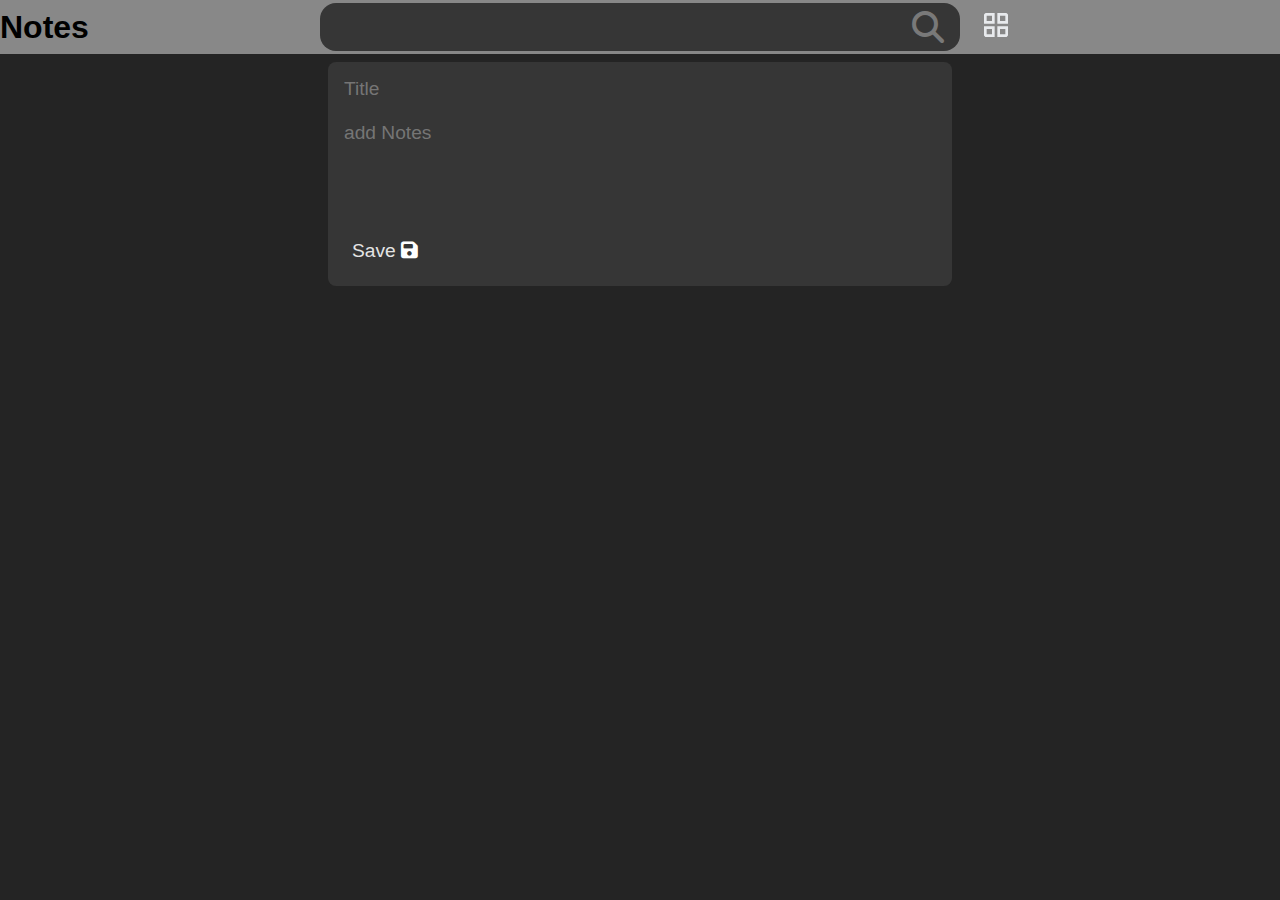
<file: index.html>
<!DOCTYPE html>
<html lang="en">
  <head>
    <meta charset="UTF-8" />
    <meta name="viewport" content="width=device-width, initial-scale=1.0" />
    <title>Notes</title>
    <link rel="stylesheet" href="./src/style.css" />
    <link
      rel="stylesheet"
      href="https://cdnjs.cloudflare.com/ajax/libs/font-awesome/6.5.1/css/all.min.css"
    />
    <!-- <script
      src="https://kit.fontawesome.com/95875897b7.js"
      crossorigin="anonymous"
    ></script> -->
    <!-- <link
      rel="stylesheet"
      href="https://fonts.googleapis.com/css2?family=Material+Symbols+Outlined:opsz,wght,FILL,GRAD@24,400,0,0"
    /> -->
  </head>
  <body>
    <header>
      <div>
        <h1>Notes</h1>
      </div>
      <div>
        <div class="search">
            <input type="text" />
            <button class="fa-solid fa-search bin"></button>
          </div>
      </div>
      <div>
        <div class="settings">
          <img src="./src/assets/gridView.svg" alt="" class="toggleView" id="toggleView">
        </div>
      </div>
    </header>

    <main>
      <div class="container">
        <div class="addNote">
          <textarea name="" id="noteTitle" placeholder="Title"></textarea>
          <textarea
            name=""
            id="noteText"
            rows="5"
            placeholder="add Notes"
          ></textarea>
          <button id="addBtn" class="btn">
            Save <i class="fa-solid fa-save" style="color: white"></i>
          </button>
        </div>

        <div class="notes" id="notes"></div>
      </div>
    </main>
    <script src="./src/app.js"></script>
  </body>
</html>
</file>
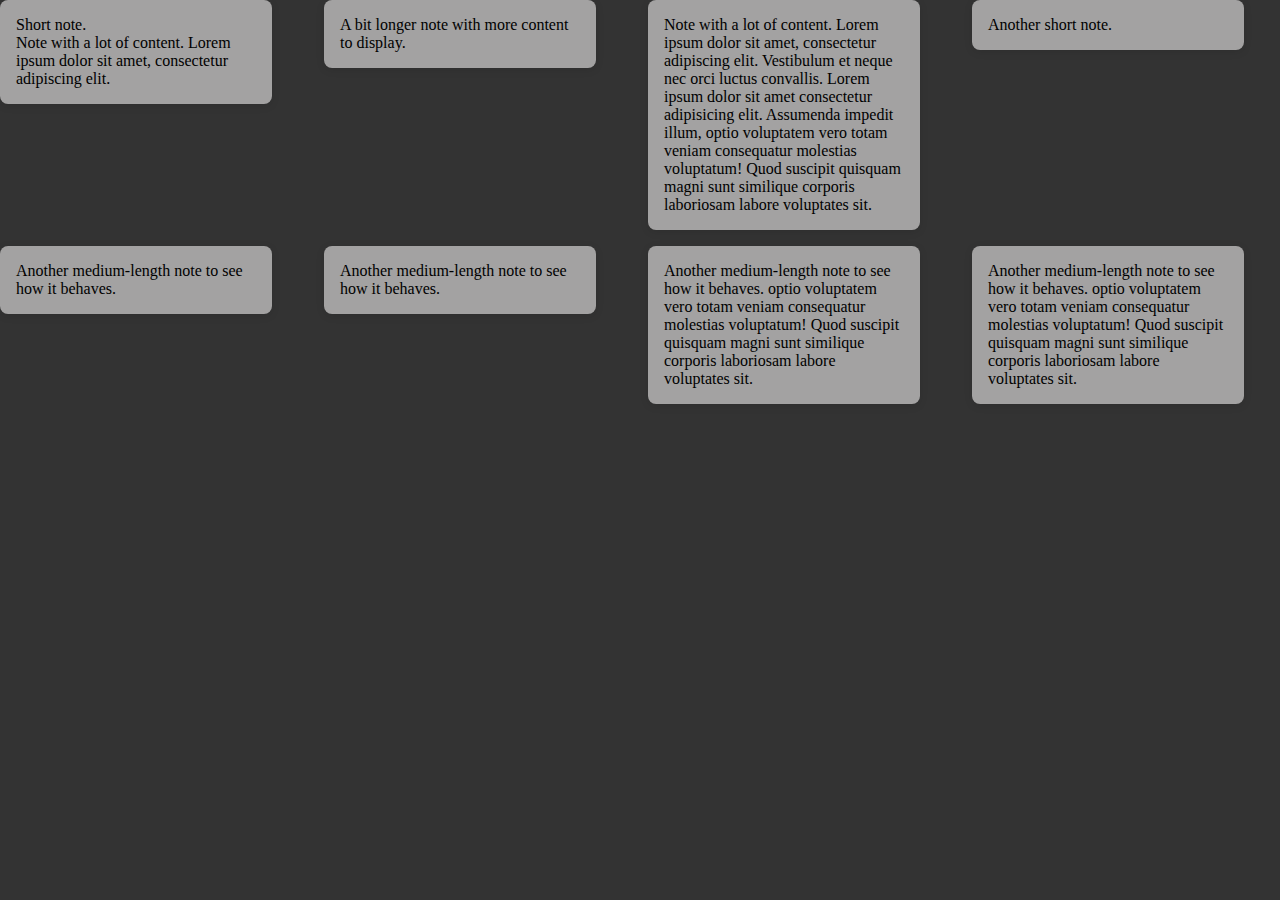
<file: src/learnt/Pin.html>
<!DOCTYPE html>
<html>
  <head>
    <title>My Grid Layout</title>
    <style>
      * {
        margin: 0;
        padding: 0;
      }
      .grid-container {
        display: grid;
        grid-template-columns: repeat(4, 1fr);
        grid-template-rows: masonry;
        align-items: start;
        gap: 1rem;
        
      }

      .note {
        background-color: rgb(163, 162, 162);
        padding: 16px;
        border-radius: 8px;
        box-shadow: 0 2px 8px rgba(0, 0, 0, 0.1);
        width: 15rem;
        /* height: fit-content; */
        /* margin: 15px 10px; */
      }
    </style>
  </head>
  <body style="background-color: #333">
    <div class="grid-container">
      <div class="note">
        Short note. <br />
        Note with a lot of content. Lorem ipsum dolor sit amet, consectetur
        adipiscing elit.
      </div>
      <div class="note">A bit longer note with more content to display.</div>
      <div class="note">
        Note with a lot of content. Lorem ipsum dolor sit amet, consectetur
        adipiscing elit. Vestibulum et neque nec orci luctus convallis. Lorem
        ipsum dolor sit amet consectetur adipisicing elit. Assumenda impedit
        illum, optio voluptatem vero totam veniam consequatur molestias
        voluptatum! Quod suscipit quisquam magni sunt similique corporis
        laboriosam labore voluptates sit.
      </div>
      <div class="note">Another short note.</div>
      <div class="note">Another medium-length note to see how it behaves.</div>
      <div class="note">Another medium-length note to see how it behaves.</div>
      <div class="note">
        Another medium-length note to see how it behaves. optio voluptatem vero
        totam veniam consequatur molestias voluptatum! Quod suscipit quisquam
        magni sunt similique corporis laboriosam labore voluptates sit.
      </div>
      <div class="note">
        Another medium-length note to see how it behaves. optio voluptatem vero
        totam veniam consequatur molestias voluptatum! Quod suscipit quisquam
        magni sunt similique corporis laboriosam labore voluptates sit.
      </div>
    </div>
  </body>
</html>
</file>
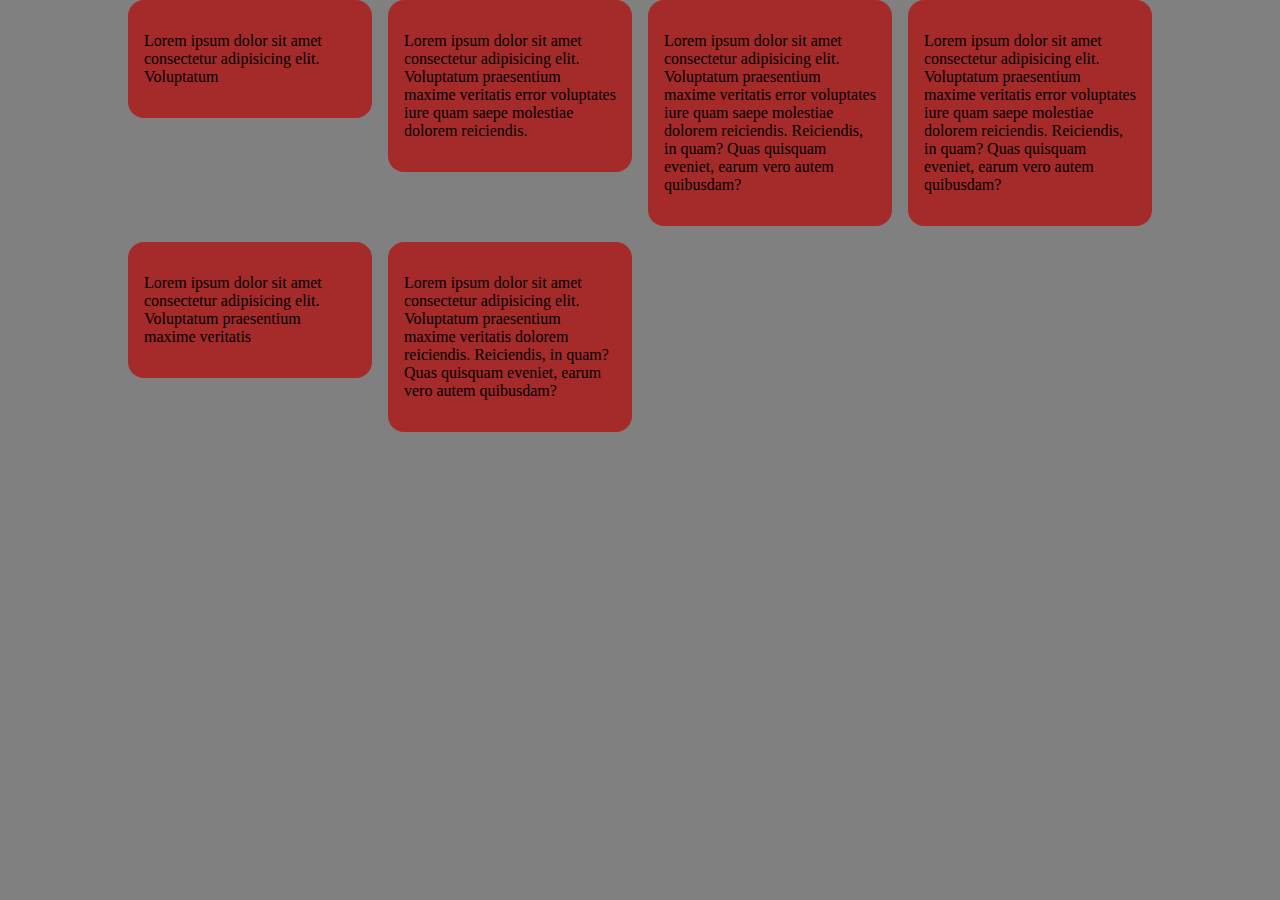
<file: src/learnt/pingrid.html>
<!DOCTYPE html>
<html lang="en">
  <head>
    <meta charset="UTF-8" />
    <meta name="viewport" content="width=device-width, initial-scale=1.0" />
    <title>Document</title>
    <style>
        body{
            background-color: gray;
            margin: 0;
            padding: 0;
        }
        .container{
            display: grid;
           width: 80%;
           margin: auto;
            gap: 1rem;
            grid-template-columns: repeat(auto-fill, minmax(200px, 1fr));
        }
        .item{
             background-color: brown;
            border-radius: 1rem;
            padding: 1rem;
            height: fit-content;
        }
    </style>
  </head>
  <body>
    <div class="container">
      <div class="item">
        <p>
          Lorem ipsum dolor sit amet consectetur adipisicing elit. Voluptatum
        </p>
      </div>

      <div class="item">
        <p>
          Lorem ipsum dolor sit amet consectetur adipisicing elit. Voluptatum
          praesentium maxime veritatis error voluptates iure quam saepe
          molestiae dolorem reiciendis.
        </p>
      </div>

      <div class="item">
        <p>
          Lorem ipsum dolor sit amet consectetur adipisicing elit. Voluptatum
          praesentium maxime veritatis error voluptates iure quam saepe
          molestiae dolorem reiciendis. Reiciendis, in quam? Quas quisquam
          eveniet, earum vero autem quibusdam?
        </p>
      </div>
      <div class="item">
        <p>
          Lorem ipsum dolor sit amet consectetur adipisicing elit. Voluptatum
          praesentium maxime veritatis error voluptates iure quam saepe
          molestiae dolorem reiciendis. Reiciendis, in quam? Quas quisquam
          eveniet, earum vero autem quibusdam?
        </p>
      </div>
      <div class="item">
        <p>
          Lorem ipsum dolor sit amet consectetur adipisicing elit. Voluptatum
          praesentium maxime veritatis 
        </p>
      </div>
      <div class="item">
        <p>
          Lorem ipsum dolor sit amet consectetur adipisicing elit. Voluptatum
          praesentium maxime veritatis dolorem reiciendis. Reiciendis, in quam? Quas quisquam
          eveniet, earum vero autem quibusdam?
        </p>
      </div>
    </div>
  </body>
</html>
</file>
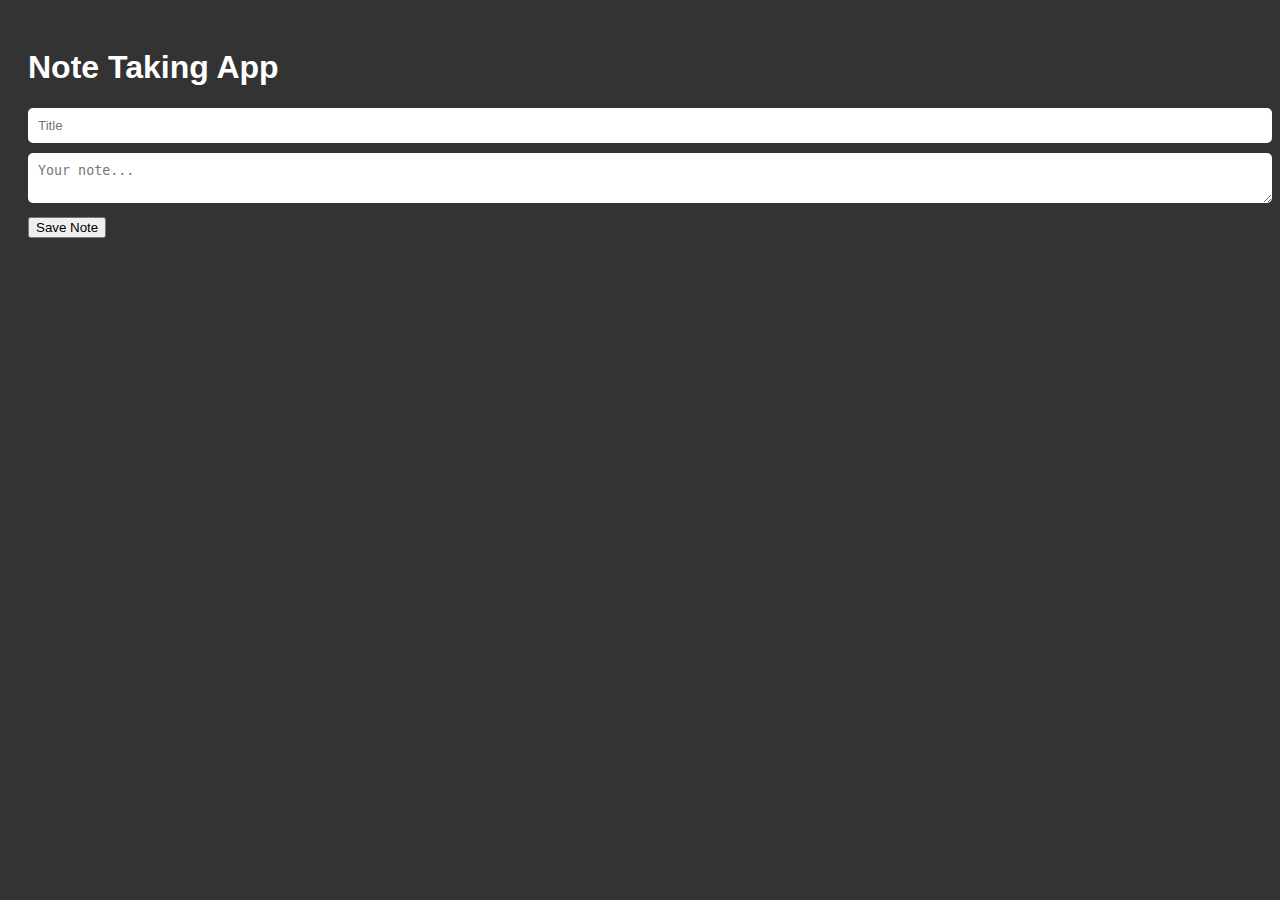
<file: src/learnt/simTex.html>
<!DOCTYPE html>
<html lang="en">
  <head>
    <meta charset="UTF-8" />
    <meta name="viewport" content="width=device-width, initial-scale=1.0" />
    <title>Note Taking App</title>
    <style>
      body {
        font-family: Arial, sans-serif;
        background-color: #333;
        color: #fff;
        padding: 20px;
      }
      #note-form {
        margin-bottom: 20px;
      }
      #note-form input,
      #note-form textarea {
        width: 100%;
        padding: 10px;
        margin-bottom: 10px;
        border: none;
        border-radius: 5px;
      }
      #notes {
        margin-top: 20px;
      }
      .note {
        background-color: #444;
        padding: 10px;
        margin-bottom: 10px;
        border-radius: 5px;
      }
      .note button {
        margin-top: 5px;
        padding: 5px 10px;
        background-color: #555;
        border: none;
        color: #fff;
        cursor: pointer;
        border-radius: 3px;
      }
    </style>
  </head>
  <body>
    <h1>Note Taking App</h1>
    <div id="note-form">
      <input type="text" id="note-title" placeholder="Title" />
      <textarea id="note-content" placeholder="Your note..."></textarea>
      <button onclick="saveNote()">Save Note</button>
      
    </div>
    <div id="notes"></div>

    <script>
      document.addEventListener("DOMContentLoaded", loadNotes);

      function saveNote() {
        const title = document.getElementById("note-title").value;
        const content = document.getElementById("note-content").value;

        if (title === "" || content === "") {
          alert("Please fill out both fields");
          return;
        }

        const note = { title, content };

        let notes = JSON.parse(localStorage.getItem("notes")) || [];
        notes.push(note);

        localStorage.setItem("notes", JSON.stringify(notes));

        document.getElementById("note-title").value = "";
        document.getElementById("note-content").value = "";

        loadNotes();
      }

      function loadNotes() {
        const notes = JSON.parse(localStorage.getItem("notes")) || [];
        const notesContainer = document.getElementById("notes");

        notesContainer.innerHTML = "";

        notes.forEach((note, index) => {
          const noteElement = document.createElement("div");
          noteElement.classList.add("note");
          noteElement.innerHTML = `
            <h3>${note.title}</h3>
            <p>${note.content}</p>
            <button onclick="editNote(${index})">Edit</button>
            <button onclick="deleteNote(${index})">Delete</button>
        `;
          notesContainer.appendChild(noteElement);
        });
      }

      function editNote(index) {
        const notes = JSON.parse(localStorage.getItem("notes"));
        const note = notes[index];

        document.getElementById("note-title").value = note.title;
        document.getElementById("note-content").value = note.content;

        deleteNote(index);
      }

      function deleteNote(index) {
        let notes = JSON.parse(localStorage.getItem("notes"));
        notes.splice(index, 1);
        localStorage.setItem("notes", JSON.stringify(notes));
        loadNotes();
      }
    
    </script>
  </body>
</html>
</file>
<file: src/style.css>
* {
  margin: 0;
  padding: 0;
  box-sizing: border-box;
  font-family: "Poppins", Arial, Helvetica, sans-serif;
  scroll-behavior: smooth;
  transition: 1s;
}

body {
  margin: 0;
  background-color: #242424;
  /* background: url(./assets/blockView.svg); */
}
header {
  display: grid;
  grid-template-columns: 1fr 50% 1fr;
  background-color: #888888;
  padding: 0.2rem 0;
  justify-content: center;
  align-items: center;
  gap: 1rem;
}
button {
  border: none;
  outline: none;
  cursor: pointer;
  background-color: transparent;
  color: white;
  user-select: none;
}

.container {
  width: 50%;
  min-width: 30rem;
  margin: auto;
  padding: 0.5rem;
  border-radius: 0.5rem;
}
.addNote {
  padding: 1rem;
  border-radius: 0.5rem;
  background: #363636;
  margin-bottom: 1rem;
}
.addNote textarea {
  display: block;
  width: 100%;
  background-color: inherit;
  outline: none;
  border: none;
  resize: none;
  color: #e4e4e4;
  font-size: larger;
  font-weight: 500;
  scrollbar-width: none;
}

.btn {
  padding: 0.5rem;
  font-size: larger;
  font-weight: 500;
  border-radius: 0.25rem;
  background-color: transparent;
  color: #e4e4e4;
}
/* .btn:hover {
  background-color: #272727;
} */

.dateTime {
  display: flex;
  justify-content: space-between;
  color: #888888;
  user-select: none;
}
.notes {
  display: grid;
  gap: 1rem;
  /* align-items: start; */
  /* columns: 2; */
  /* column-count: 1; */

}

.gtc {
  grid-template-columns: repeat(2, minmax(1rem, 1fr));
  grid-row: span 2 / auto ;
}

.note {
  padding: 1rem;
  border-radius: 0.5rem;
  background: #363636;
  color: #e4e4e4;
  height: fit-content;
}

[contenteditable="true"]:focus {
  outline: none;
}

.noteTandP h3,
.noteTandP p,
.dateTime {
  margin-bottom: 1rem;
}
.toolIcon {
  width: 2rem;
}
.tool {
  height: 2rem;
  display: flex;
  justify-content: space-between;
}

.noteTandP h3,
.noteTandP p {
  word-wrap: break-word;
}

.delIcon {
  height: 1.5rem;
}

.bin {
  color: #797979;
  font-size: 2rem;
  cursor: pointer;
  user-select: none;
}

.search input {
  outline: none;
  border: none;
  background-color: transparent;
  width: 100%;
  color: #e4e4e4;
  font-size: larger;
}

.search {
  background-color: #363636;
  display: flex;
  gap: 1rem;
  padding: 0.5rem 1rem;
  border-radius: 1rem;
  /* margin: 0.5rem; */
}

.toggleView:hover {
  background-color: #3d3d3d;
}
.toggleView {
  width: 2rem;
  cursor: pointer;
  user-select: none;
  padding: 0.25rem;
  border-radius: 50%;
  box-sizing: content-box;
}

/* Extra small devices (phones, 600px and down) */
@media only screen and (max-width: 600px) {
  .container,
  .searchContainer {
    width: 100%;
    min-width: 0;
  }
}

/* Small devices (portrait tablets and large phones, 600px and up) */
@media only screen and (min-width: 600px) {
}

/* Medium devices (landscape tablets, 768px and up) */
@media only screen and (min-width: 768px) {
}

/* Large devices (laptops/desktops, 992px and up) */
@media only screen and (min-width: 992px) {
}

/* Extra large devices (large laptops and desktops, 1200px and up) */
@media only screen and (min-width: 1200px) {
}
</file>
